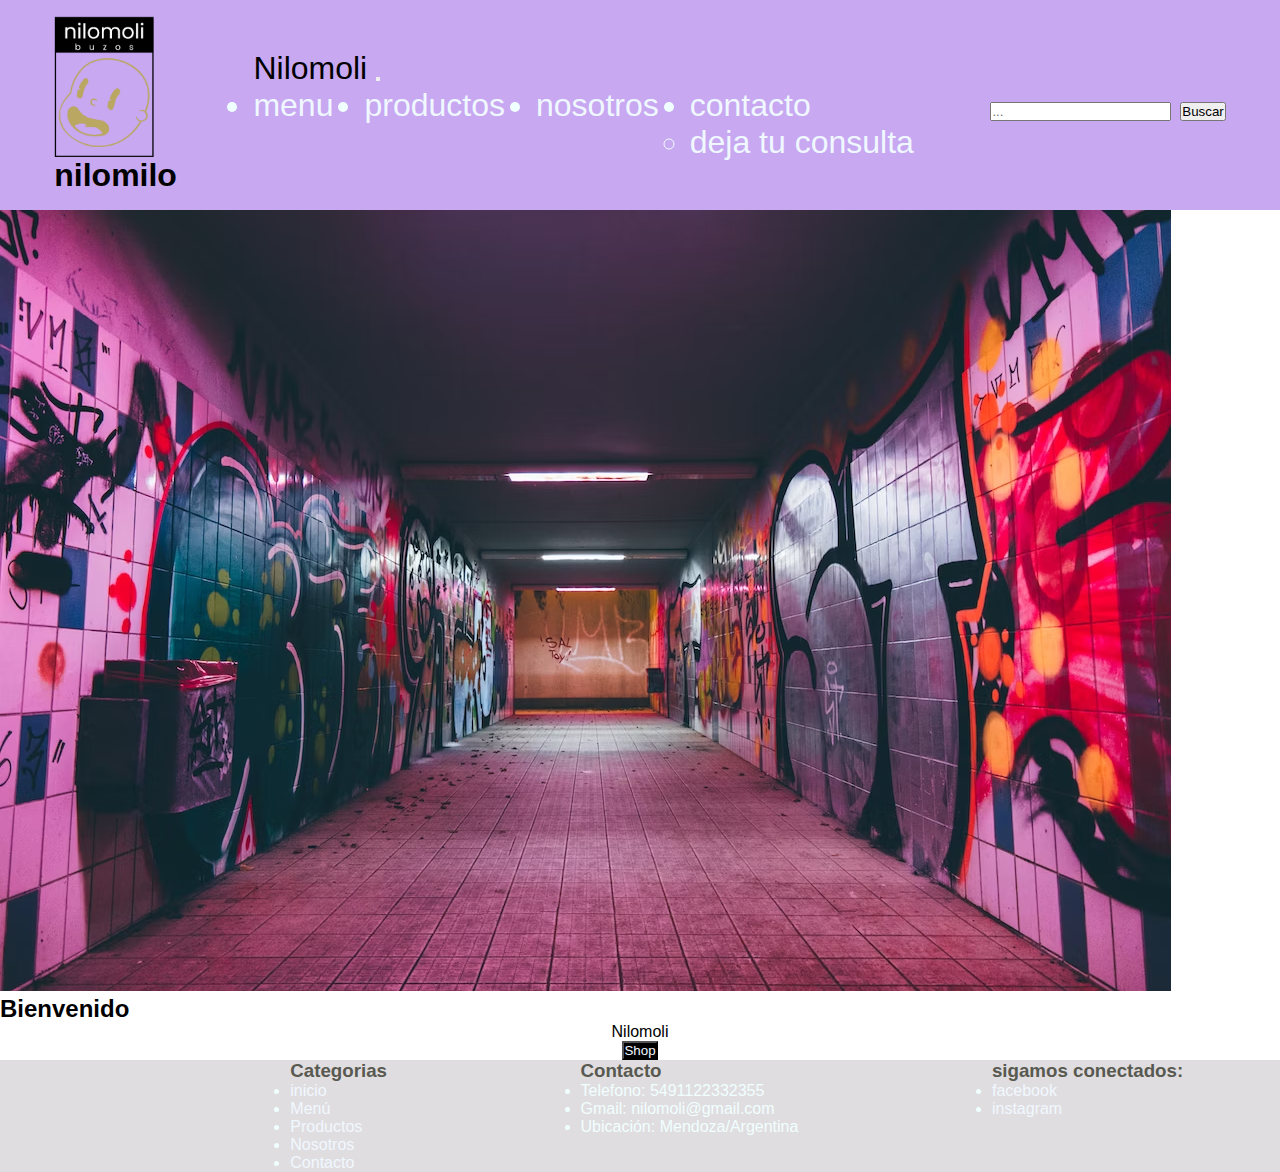
<file: index.html>
<!DOCTYPE html>
<html lang="en">

<head>
    <meta charset="UTF-8">
    <meta http-equiv="X-UA-Compatible" content="IE=edge">
    <meta name="viewport" content="width=device-width, initial-scale=1.0">
    <link href="https://cdn.jsdelivr.net/npm/bootstrap@5.3.0/dist/css/bootstrap.min.css" rel="stylesheet"
        integrity="sha384-9ndCyUaIbzAi2FUVXJi0CjmCapSmO7SnpJef0486qhLnuZ2cdeRhO02iuK6FUUVM" crossorigin="anonymous">
    <link rel="shortcut icon" href="./img/icono.ico" type="image/x-icon">
    <link rel="stylesheet" href="./css/styles.css">
    <title>Nilomoli</title>
</head>

<body>
    <header>

        <div>
            <img src="./img/logo2.png" alt="logo de la marca">
            <h1>nilomilo</h1>
        </div>

        <nav class="navbar navbar-expand-lg bg-body-tertiary">
            <div class="container-fluid">
                <a class="navbar-brand" href="index.html">Nilomoli</a>
                <button class="navbar-toggler" type="button" data-bs-toggle="collapse"
                    data-bs-target="#navbarNavDropdown" aria-controls="navbarNavDropdown" aria-expanded="false"
                    aria-label="Toggle navigation">
                    <span class="navbar-toggler-icon"></span>
                </button>
                <div class="collapse navbar-collapse" id="navbarNavDropdown">
                    <ul class="navbar-nav">
                        <li class="nav-item">
                            <a class="nav-link active" aria-current="page" href="../menu.html">menu</a>
                        </li>
                        <li class="nav-item">
                            <a class="nav-link" href="../Productos.html">productos</a>
                        </li>
                        <li class="nav-item">
                            <a class="nav-link" href="../nosotros.html">nosotros</a>
                        </li>
                        <li class="nav-item dropdown">
                            <a class="nav-link dropdown-toggle" href="../contacto.html" role="button"
                                data-bs-toggle="dropdown" aria-expanded="false">
                                contacto
                            </a>
                            <ul class="dropdown-menu">
                                <li><a class="dropdown-item" href="../contacto.html">deja tu consulta</a></li>
        </nav>


        <nav class="navbar bg-body-tertiary">
            <div class="container-fluid">
                <a class="navbar-brand"></a>
                <form class="d-flex" role="buscar">
                    <input class="form-control me-2" type="buscar" placeholder="..." aria-label="Search">
                    <button class="btn btn-outline-success" type="submit">Buscar</button>
                </form>
            </div>
        </nav>
    </header>


    <div class="container" col-12 col-md-6>
        <div class="row">
            <div class="col">
                <div class="card text-bg-dark">
                    <div class="fondoindex">
                        <img src="./img/fotograf-1.avif" alt="foto de flores">
                        </div>
                    <div class="card-img-overlay">
                        <h2 class="card-title">Bienvenido</h2>
                        <p class="card-text">Nilomoli</p>
                        <p class="card-text"><a href="./menu.html">
                            <button class="btn btn-primary" type="Shop">Shop</button>    
                    </div>
                </div>
            </div>
        </div>
    </div>



<footer>
    <div>
        <h3>Categorias</h3>
        <ul>
            <li><a href="..index.html">inicio</a></li>
            <li><a href="./menu.html">Menú</a></li>
            <li><a href="./Productos.html">Productos</a></li>
            <li><a href="./nosotros.html">Nosotros</a></li>
            <li><a href="./contacto.html">Contacto</a></li>
        </ul>
    </div>

    <div>
        <h3>Contacto</h3>
        <ul>
            <li>Telefono: 5491122332355</li>
            <li>Gmail: nilomoli@gmail.com </li>
            <li>Ubicación: Mendoza/Argentina</li>
        </ul>
    </div>


    <div>
        <h3>sigamos conectados:</h3>
        <ul>
            <li><a href="https://www.facebook.com/" target="_blank">facebook</a></li>
            <li><a href="https://www.instagram.com/nilomoli.ar/" target="_blank">instagram</a></li>
        </ul>
    </div>


</footer>
<script src="https://cdn.jsdelivr.net/npm/bootstrap@5.3.0/dist/js/bootstrap.bundle.min.js"
    integrity="sha384-geWF76RCwLtnZ8qwWowPQNguL3RmwHVBC9FhGdlKrxdiJJigb/j/68SIy3Te4Bkz"
    crossorigin="anonymous"></script>
</body>


</html>
</file>
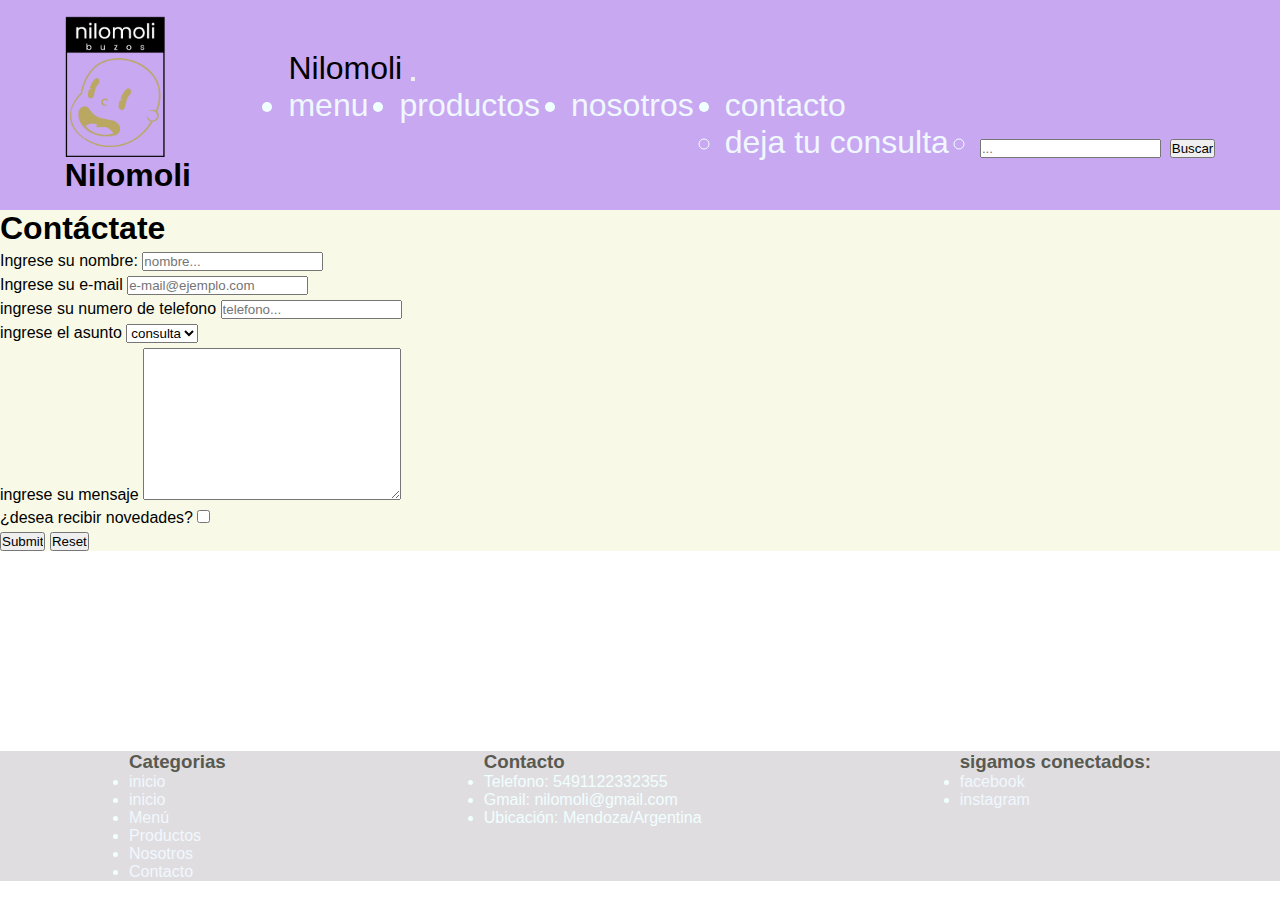
<file: pages/contacto.html>
<!DOCTYPE html>
<html lang="en">

<head>
    <meta charset="UTF-8">
    <meta http-equiv="X-UA-Compatible" content="IE=edge">
    <meta name="viewport" content="width=device-width, initial-scale=1.0">
    <link href="https://cdn.jsdelivr.net/npm/bootstrap@5.3.0/dist/css/bootstrap.min.css" rel="stylesheet"
        integrity="sha384-9ndCyUaIbzAi2FUVXJi0CjmCapSmO7SnpJef0486qhLnuZ2cdeRhO02iuK6FUUVM" crossorigin="anonymous">
    <link rel="shortcut icon" href="../img/icono.ico" type="image/x-icon">
    <link rel="stylesheet" href="../css/styles.css">
    <title>Document</title>
</head>

<body class="container" col-12 col-md-6>

    <header>

        <div>
            <img src="../img/logo2.png" alt="logo de la marca">
            <h1>Nilomoli</h1>
        </div>

        <nav class="navbar navbar-expand-lg bg-body-tertiary">
            <div class="container-fluid">
                <a class="navbar-brand" href="../index.html">Nilomoli</a>
                <button class="navbar-toggler" type="button" data-bs-toggle="collapse"
                    data-bs-target="#navbarNavDropdown" aria-controls="navbarNavDropdown" aria-expanded="false"
                    aria-label="Toggle navigation">
                    <span class="navbar-toggler-icon"></span>
                </button>
                <div class="collapse navbar-collapse" id="navbarNavDropdown">
                    <ul class="navbar-nav">
                        <li class="nav-item">
                            <a class="nav-link active" aria-current="page" href="./menu.html">menu</a>
                        </li>
                        <li class="nav-item">
                            <a class="nav-link" href="./Productos.html">productos</a>
                        </li>
                        <li class="nav-item">
                            <a class="nav-link" href="./nosotros.html">nosotros</a>
                        </li>
                        <li class="nav-item dropdown">
                            <a class="nav-link dropdown-toggle" href="./contacto.html" role="button"
                                data-bs-toggle="dropdown" aria-expanded="false">
                                contacto
                            </a>
                            <ul class="dropdown-menu">
                                <li><a class="dropdown-item" href="./contacto.html">deja tu consulta</a></li>
                                <li class="nav-item">
                                    <nav class="navbar bg-body-tertiary">
                                        <div class="container-fluid">
                                            <a class="navbar-brand"></a>
                                            <form class="d-flex" role="buscar">
                                                <input class="form-control me-2" type="buscar" placeholder="..." aria-label="Search">
                                                <button class="btn btn-outline-success" type="submit">Buscar</button>
                                            </form>
                                        </div>
                                    </nav>
                            
                                </li>
        </nav>

        
    </header>
    <main class="container">
        <h1>Contáctate</h1>
        <form action="">
            <div>
                <label for="nombre">Ingrese su nombre:</label>
                <input type="nombre" id="nombre" placeholder="nombre...">
            </div>

            <div>
                <label for="e-mail">Ingrese su e-mail</label>
                <input type="e-mail" id="e-mail" placeholder="e-mail@ejemplo.com">
            </div>

            <div>
                <label for="telefono">ingrese su numero de telefono</label>
                <input type="telefono" id="telefono" placeholder="telefono...">
            </div>

            <div>
                <label for="">ingrese el asunto</label>
                <select name="" id="asunto">
                    <option value="">consulta</option>
                    <option value="">reclamo</option>
                    <option value="">otro</option>
                </select>
            </div>

            <div>
                <label for="mensaje">ingrese su mensaje</label>
                <textarea name="" id="mensaje" cols="30" rows="10"></textarea>
            </div>

            <div>
                <label for="novedades">¿desea recibir novedades?</label>
                <input type="checkbox" id="novedades" value="aceptar novedades">
            </div>

            <div>
                <input type="submit">
                <input type="reset">
            </div>

        </form>
    </main>





    <footer>
        <div>
            <h3>Categorias</h3>
            <ul>
                <li><a href="index.html">inicio</a></li>
                <li><a href="index.html">inicio</a></li>
                <li><a href="./menu.html">Menú</a></li>
                <li><a href="./Productos.html">Productos</a></li>
                <li><a href="./nosotros.html">Nosotros</a></li>
                <li><a href="./contacto.html">Contacto</a></li>
            </ul>
        </div>

        <div>
            <h3>Contacto</h3>
            <ul>
                <li>Telefono: 5491122332355</li>
                <li>Gmail: nilomoli@gmail.com </li>
                <li>Ubicación: Mendoza/Argentina</li>
            </ul>
        </div>


        <div>
            <h3>sigamos conectados:</h3>
            <ul>
                <li><a href="https://www.facebook.com/" target="_blank">facebook</a></li>
                <li><a href="https://www.instagram.com/nilomoli.ar/" target="_blank">instagram</a></li>
            </ul>
        </div>


    </footer>
    <script src="https://cdn.jsdelivr.net/npm/bootstrap@5.3.0/dist/js/bootstrap.bundle.min.js"
        integrity="sha384-geWF76RCwLtnZ8qwWowPQNguL3RmwHVBC9FhGdlKrxdiJJigb/j/68SIy3Te4Bkz"
        crossorigin="anonymous"></script>
</body>

</html>
</file>
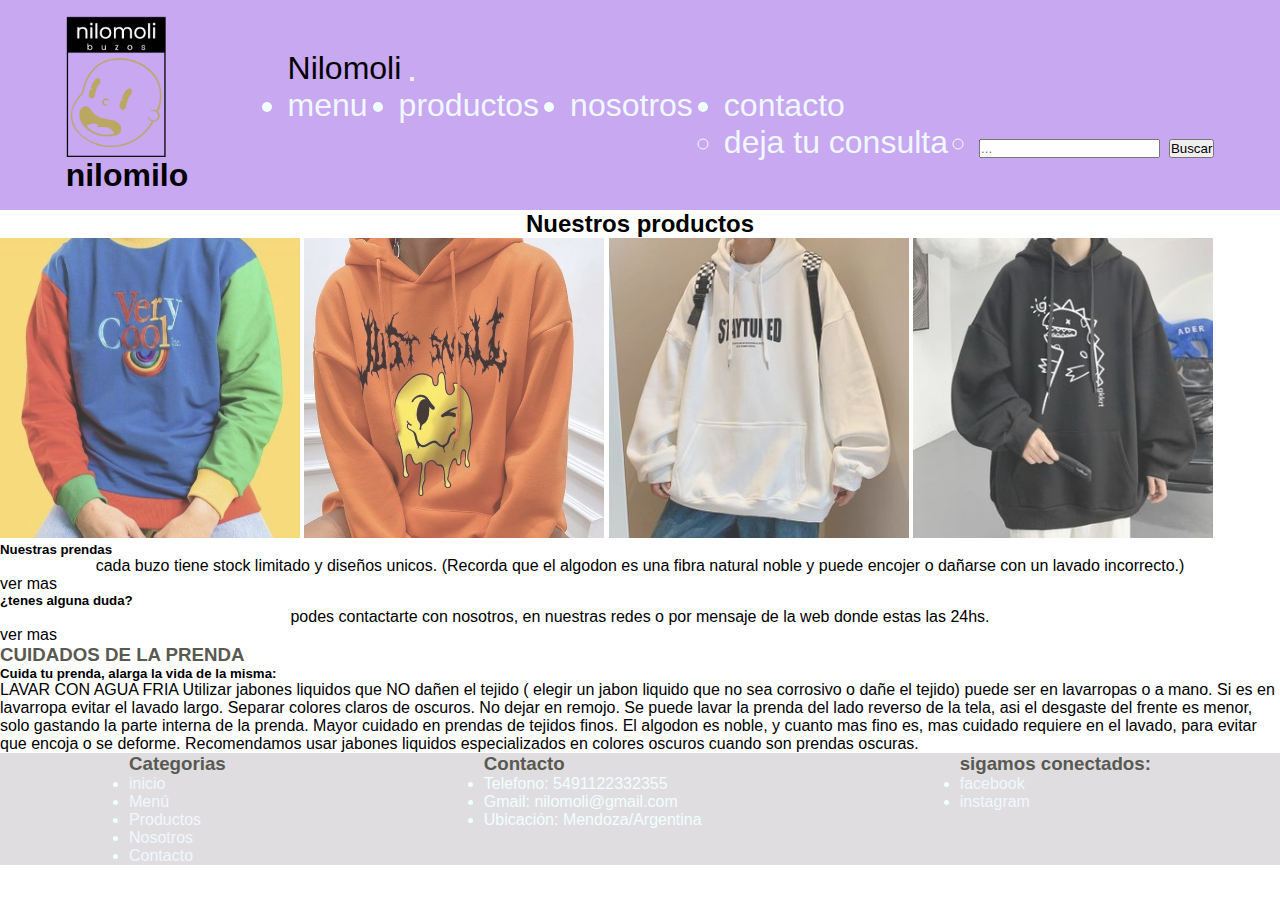
<file: pages/menu.html>
<!DOCTYPE html>
<html lang="en">

<head>
    <meta charset="UTF-8">
    <meta http-equiv="X-UA-Compatible" content="IE=edge">
    <meta name="viewport" content="width=device-width, initial-scale=1.0">
    <link href="https://cdn.jsdelivr.net/npm/bootstrap@5.3.0/dist/css/bootstrap.min.css" rel="stylesheet"
        integrity="sha384-9ndCyUaIbzAi2FUVXJi0CjmCapSmO7SnpJef0486qhLnuZ2cdeRhO02iuK6FUUVM" crossorigin="anonymous">
    <link rel="shortcut icon" href="../img/icono.ico" type="image/x-icon">
    <link rel="stylesheet" href="../css/styles.css">
    <title>nilomoli</title>
</head>


<body col-12 col-md-6>
    <header>

        <div>
            <img src="../img/logo2.png" alt="logo de la marca">
            <h1>nilomilo</h1>
        </div>

        <nav class="navbar navbar-expand-lg bg-body-tertiary">
            <div class="container-fluid">
                <a class="navbar-brand" href="../index.html">Nilomoli</a>
                <button class="navbar-toggler" type="button" data-bs-toggle="collapse"
                    data-bs-target="#navbarNavDropdown" aria-controls="navbarNavDropdown" aria-expanded="false"
                    aria-label="Toggle navigation">
                    <span class="navbar-toggler-icon"></span>
                </button>
                <div class="collapse navbar-collapse" id="navbarNavDropdown">
                    <ul class="navbar-nav">
                        <li class="nav-item">
                            <a class="nav-link active" aria-current="page" href="./menu.html">menu</a>
                        </li>
                        <li class="nav-item">
                            <a class="nav-link" href="./Productos.html">productos</a>
                        </li>
                        <li class="nav-item">
                            <a class="nav-link" href="./nosotros.html">nosotros</a>
                        </li>
                        <li class="nav-item dropdown">
                            <a class="nav-link dropdown-toggle" href="./contacto.html" role="button"
                                data-bs-toggle="dropdown" aria-expanded="false">
                                contacto
                            </a>
                            <ul class="dropdown-menu">
                                <li><a class="dropdown-item" href="./contacto.html">deja tu consulta</a></li>
                            </li>
                            <li class="nav-item">
                                <nav class="navbar bg-body-tertiary">
                                    <div class="container-fluid">
                                        <a class="navbar-brand"></a>
                                        <form class="d-flex" role="buscar">
                                            <input class="form-control me-2" type="buscar" placeholder="..." aria-label="Search">
                                            <button class="btn btn-outline-success" type="submit">Buscar</button>
                                        </form>
                                    </div>
                                </nav>
                        
                            </li>



        
        

    </header>

    <div class="div-1">
        <h2>Nuestros productos</h2>
    </div>

    <section class="container" col-12 col-md-6>
        <img src="../img/buzocolor1.jpg" alt="Buzo de muchos colores" class="productof">
        <img src="../img/buzocolor6.jpg" alt="Buzo naranja" class="productof">
        <img src="../img/buzonyb5.jpg" alt="Buzo blanco" class="productof">
        <img src="../img/buzonyb3.jpg" alt="Buzo negro" class="productof">
    </section>



    <section class="container" col-12 col-md-6>

        <div class="row" col-12 col-md-6>
            <div class="col-sm-6 mb-3 mb-sm-0">
                <div class="card">
                    <div class="card-body">
                        <h5 class="card-title">Nuestras prendas</h5>
                        <p class="card-text">cada buzo tiene stock limitado y diseños unicos.
                            (Recorda que el algodon es una fibra natural noble y puede encojer o dañarse con un lavado
                            incorrecto.)
                        </p>
                        <a href="productos.html" class="btn btn-primary">ver mas</a>
                    </div>
                </div>
            </div>
            <div class="col-sm-6">
                <div class="card">
                    <div class="card-body">
                        <h5 class="card-title">¿tenes alguna duda?</h5>
                        <p class="card-text">podes contactarte con nosotros, en nuestras redes o por mensaje de la web
                            donde estas las 24hs.</p>
                        <a href="contacto.html" class="btn btn-primary">ver mas</a>
                    </div>
                </div>
            </div>
        </div>

    </section>

<div class="row" col-12 col-md-6>
    
        <h3>
        CUIDADOS DE LA PRENDA</h3>
                
                <h5>Cuida tu prenda, alarga la vida de la misma:</h5>
                <p> LAVAR CON AGUA FRIA
                    Utilizar jabones liquidos que NO dañen el tejido ( elegir un jabon liquido que no sea corrosivo o
                    dañe el tejido) puede ser en lavarropas o a mano.
                    Si es en lavarropa evitar el lavado largo.
                    Separar colores claros de oscuros.
                    No dejar en remojo.
                    Se puede lavar la prenda del lado reverso de la tela, asi el desgaste del frente es menor, solo
                    gastando la parte interna de la prenda.
                    Mayor cuidado en prendas de tejidos finos.
                    El algodon es noble, y cuanto mas fino es, mas cuidado requiere en el lavado, para evitar que encoja
                    o se deforme.
                    Recomendamos usar jabones liquidos especializados en colores oscuros cuando son prendas oscuras.</p>
</div>
        
    </section>

    <footer>
        <div>
            <h3>Categorias</h3>
            <ul>
                <li><a href="../index.html">inicio</a></li>
                <li><a href="./menu.html">Menú</a></li>
                <li><a href="./Productos.html">Productos</a></li>
                <li><a href="./nosotros.html">Nosotros</a></li>
                <li><a href="./contacto.html">Contacto</a></li>
            </ul>
        </div>

        <div>
            <h3>Contacto</h3>
            <ul>
                <li>Telefono: 5491122332355</li>
                <li>Gmail: nilomoli@gmail.com </li>
                <li>Ubicación: Mendoza/Argentina</li>
            </ul>
        </div>


        <div>
            <h3>sigamos conectados:</h3>
            <ul>
                <li><a href="https://www.facebook.com/" target="_blank">facebook</a></li>
                <li><a href="https://www.instagram.com/nilomoli.ar/" target="_blank">instagram</a></li>
            </ul>
        </div>


    </footer>
    <script src="https://cdn.jsdelivr.net/npm/bootstrap@5.3.0/dist/js/bootstrap.bundle.min.js"
        integrity="sha384-geWF76RCwLtnZ8qwWowPQNguL3RmwHVBC9FhGdlKrxdiJJigb/j/68SIy3Te4Bkz"
        crossorigin="anonymous"></script>
</body>

</html>
</file>
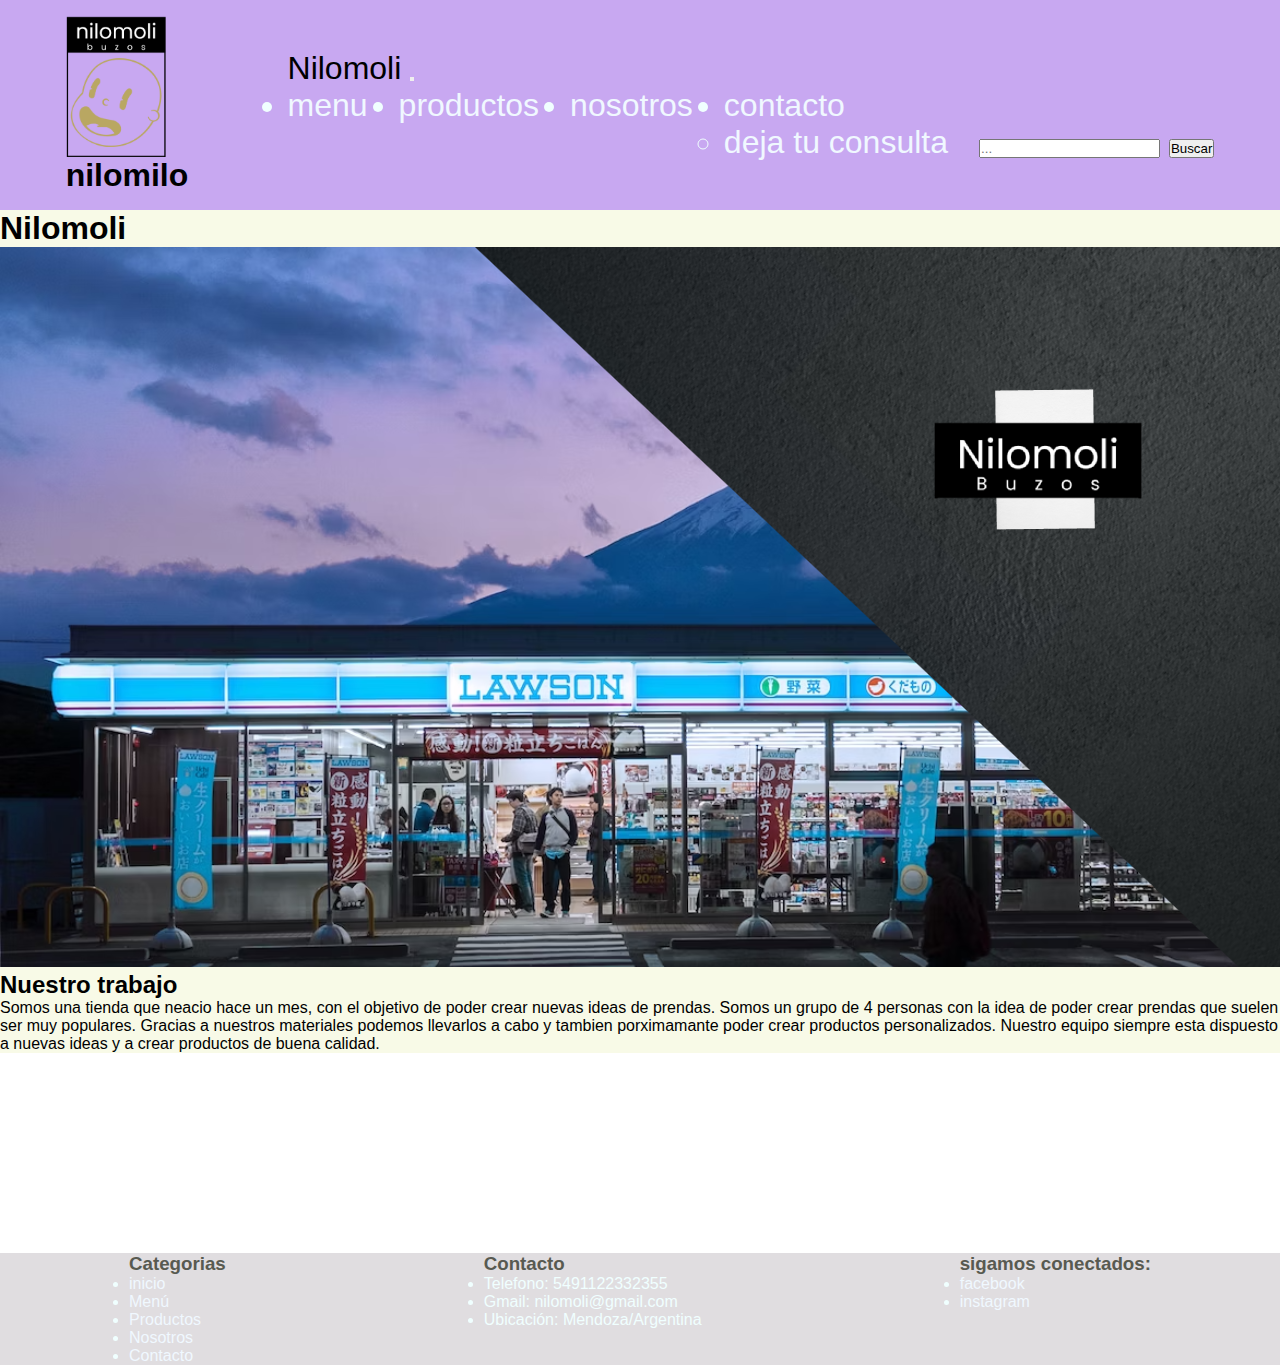
<file: pages/nosotros.html>
<!DOCTYPE html>
<html lang="en">

<head>
    <meta charset="UTF-8">
    <meta http-equiv="X-UA-Compatible" content="IE=edge">
    <meta name="viewport" content="width=device-width, initial-scale=1.0">
    <link href="https://cdn.jsdelivr.net/npm/bootstrap@5.3.0/dist/css/bootstrap.min.css" rel="stylesheet"
        integrity="sha384-9ndCyUaIbzAi2FUVXJi0CjmCapSmO7SnpJef0486qhLnuZ2cdeRhO02iuK6FUUVM" crossorigin="anonymous">
    <link rel="shortcut icon" href="../img/icono.ico" type="image/x-icon">
    <link rel="stylesheet" href="../css/styles.css">
    <title>nilomoli</title>
</head>

<body col-12 col-md-6>

    <header>

        <div>
            <img src="../img/logo2.png" alt="logo de la marca">
            <h1>nilomilo</h1>
        </div>

        <nav class="navbar navbar-expand-lg bg-body-tertiary">
            <div class="container-fluid">
                <a class="navbar-brand" href="index.html">Nilomoli</a>
                <button class="navbar-toggler" type="button" data-bs-toggle="collapse"
                    data-bs-target="#navbarNavDropdown" aria-controls="navbarNavDropdown" aria-expanded="false"
                    aria-label="Toggle navigation">
                    <span class="navbar-toggler-icon"></span>
                </button>
                <div class="collapse navbar-collapse" id="navbarNavDropdown">
                    <ul class="navbar-nav">
                        <li class="nav-item">
                            <a class="nav-link active" aria-current="page" href="../menu.html">menu</a>
                        </li>
                        <li class="nav-item">
                            <a class="nav-link" href="../Productos.html">productos</a>
                        </li>
                        <li class="nav-item">
                            <a class="nav-link" href="../nosotros.html">nosotros</a>
                        </li>
                        <li class="nav-item dropdown">
                            <a class="nav-link dropdown-toggle" href="../contacto.html" role="button"
                                data-bs-toggle="dropdown" aria-expanded="false">
                                contacto
                            </a>
                            <ul class="dropdown-menu">
                                <li><a class="dropdown-item" href="../contacto.html">deja tu consulta</a></li>
                                <nav class="navbar bg-body-tertiary">
                                    <div class="container-fluid">
                                        <a class="navbar-brand"></a>
                                        <form class="d-flex" role="buscar">
                                            <input class="form-control me-2" type="buscar" placeholder="..."
                                                aria-label="Search">
                                            <button class="btn btn-outline-success" type="submit">Buscar</button>
                                        </form>
                                    </div>
                                </nav>


        </nav>



    </header>

    <main class="container" col-12 col-md-6>
        <div>
            <h1>Nilomoli</h1>
            <img class="w-100" src="../img/photo-nosotros.png" alt="shop oriental">
        </div>


        <div class="row">
            <article class="nos">
                <h2>Nuestro trabajo</h2>
                <p>Somos una tienda que neacio hace un mes, con el objetivo de poder crear nuevas ideas de prendas.
                    Somos un grupo de 4 personas con la idea de poder crear prendas que suelen ser muy populares.
                    Gracias a
                    nuestros materiales podemos llevarlos a cabo y tambien porximamante poder crear productos
                    personalizados. Nuestro equipo siempre esta dispuesto a nuevas ideas y a crear productos de buena
                    calidad.
                </p>
            </article>
        </div>
    </main>



    </div>

    <footer>
        <div>
            <h3>Categorias</h3>
            <ul>
                <li><a href="..index.html">inicio</a></li>
                <li><a href="./menu.html">Menú</a></li>
                <li><a href="./Productos.html">Productos</a></li>
                <li><a href="./nosotros.html">Nosotros</a></li>
                <li><a href="./contacto.html">Contacto</a></li>
            </ul>
        </div>

        <div>
            <h3>Contacto</h3>
            <ul>
                <li>Telefono: 5491122332355</li>
                <li>Gmail: nilomoli@gmail.com </li>
                <li>Ubicación: Mendoza/Argentina</li>
            </ul>
        </div>


        <div>
            <h3>sigamos conectados:</h3>
            <ul>
                <li><a href="https://www.facebook.com/" target="_blank">facebook</a></li>
                <li><a href="https://www.instagram.com/nilomoli.ar/" target="_blank">instagram</a></li>
            </ul>
        </div>


    </footer>
    <script src="https://cdn.jsdelivr.net/npm/bootstrap@5.3.0/dist/js/bootstrap.bundle.min.js"
        integrity="sha384-geWF76RCwLtnZ8qwWowPQNguL3RmwHVBC9FhGdlKrxdiJJigb/j/68SIy3Te4Bkz"
        crossorigin="anonymous"></script>
</body>

</html>
</file>
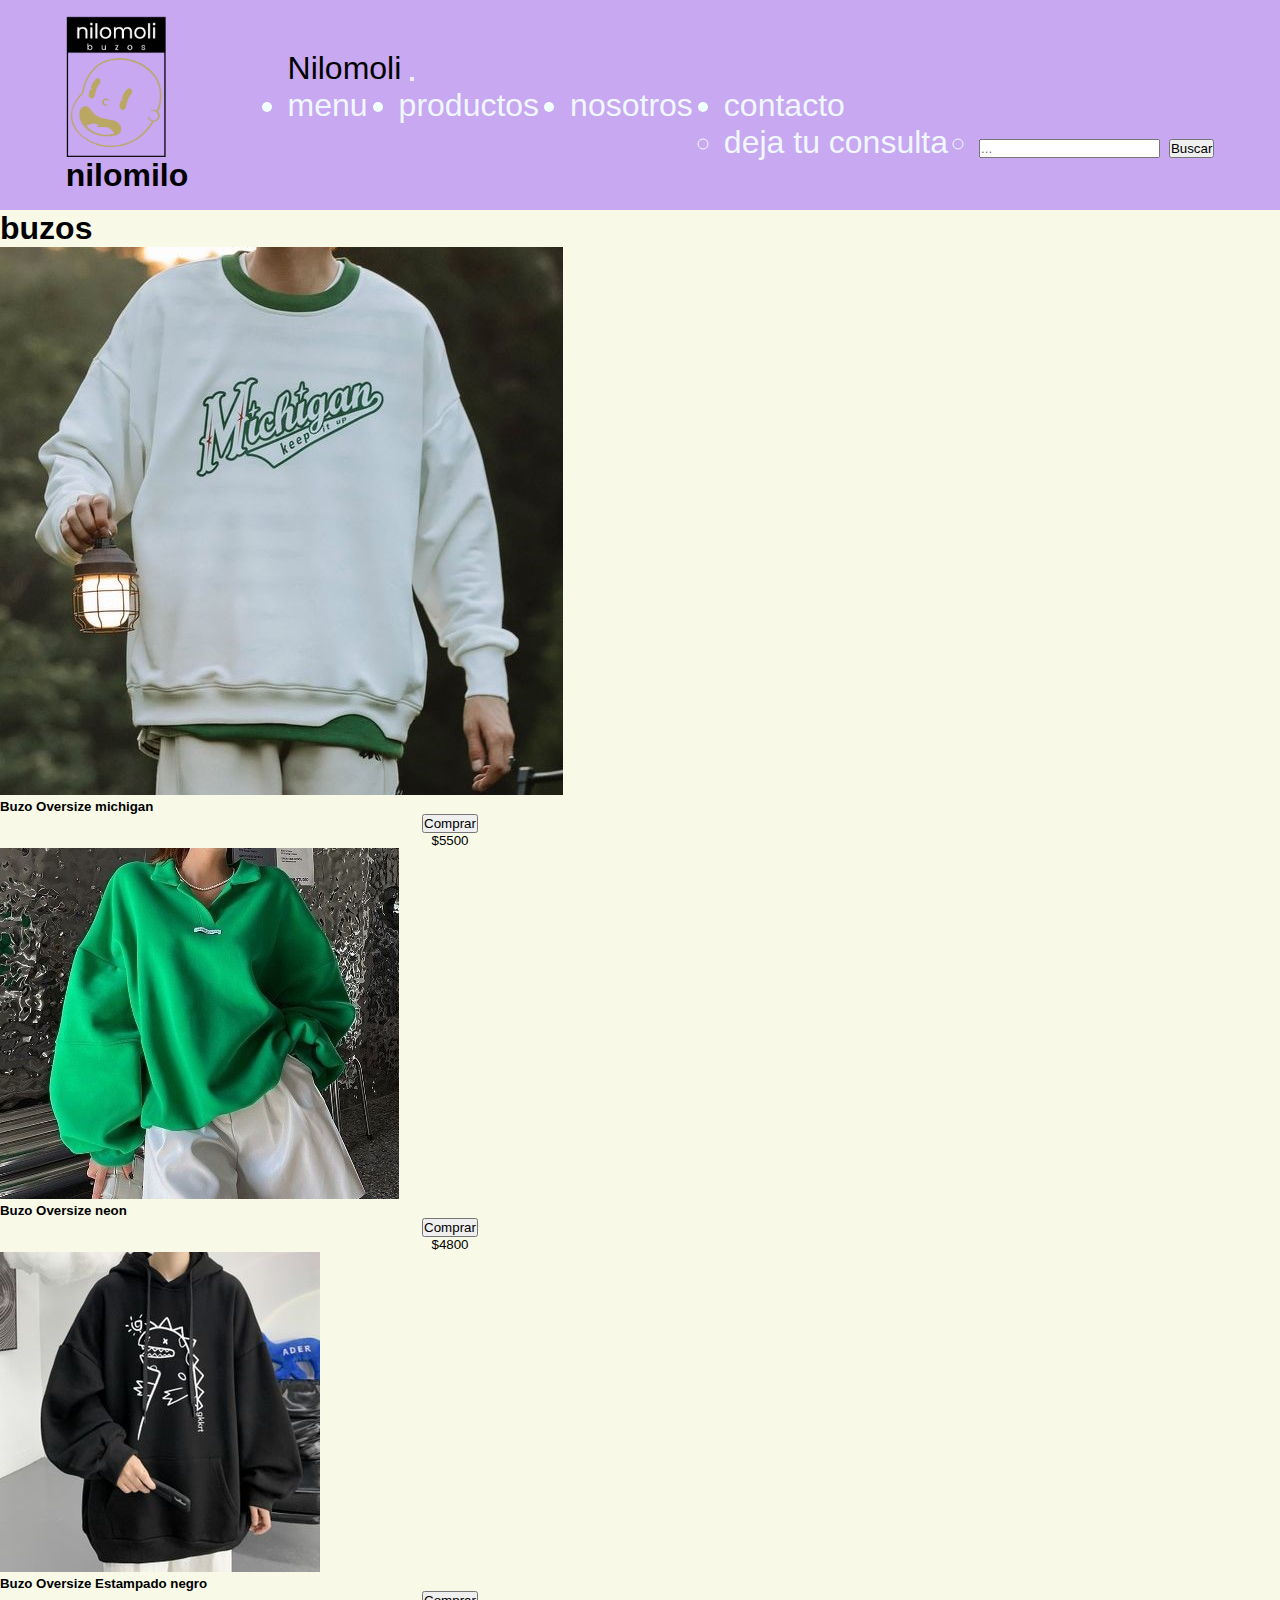
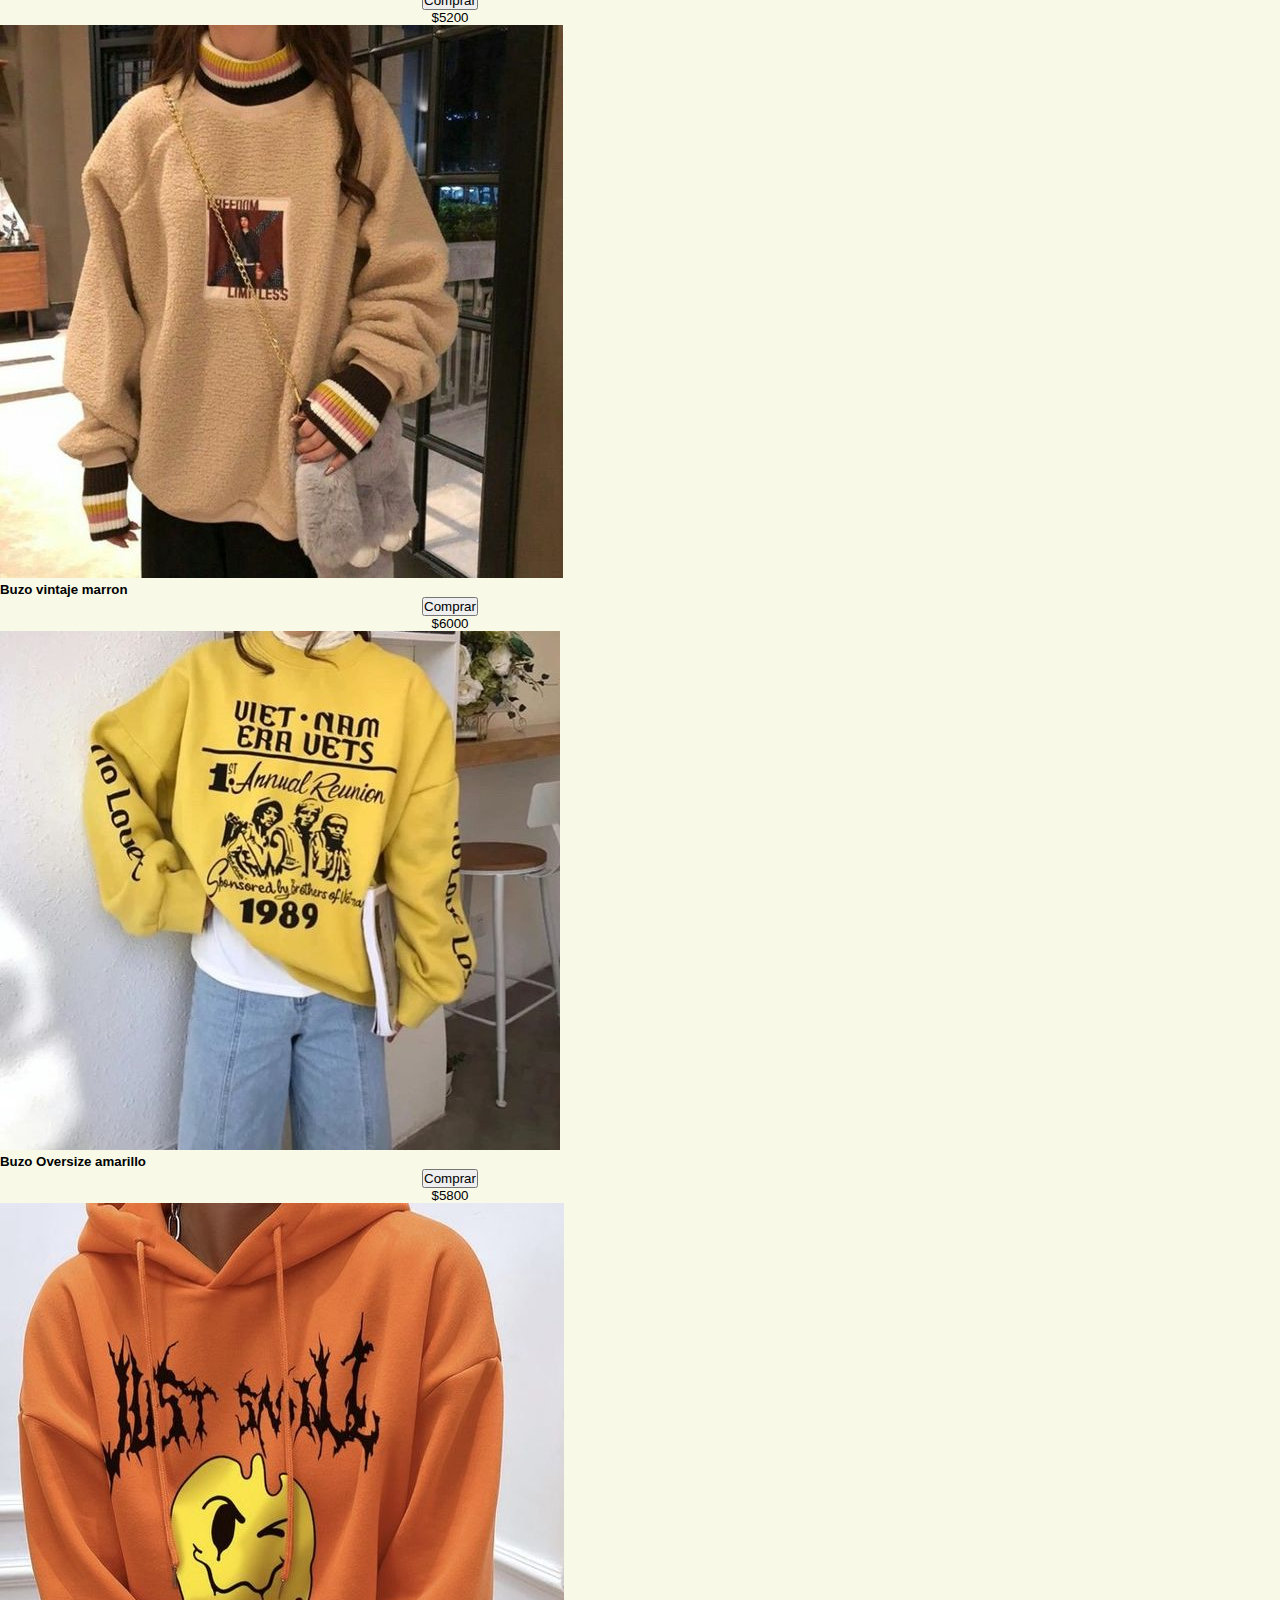
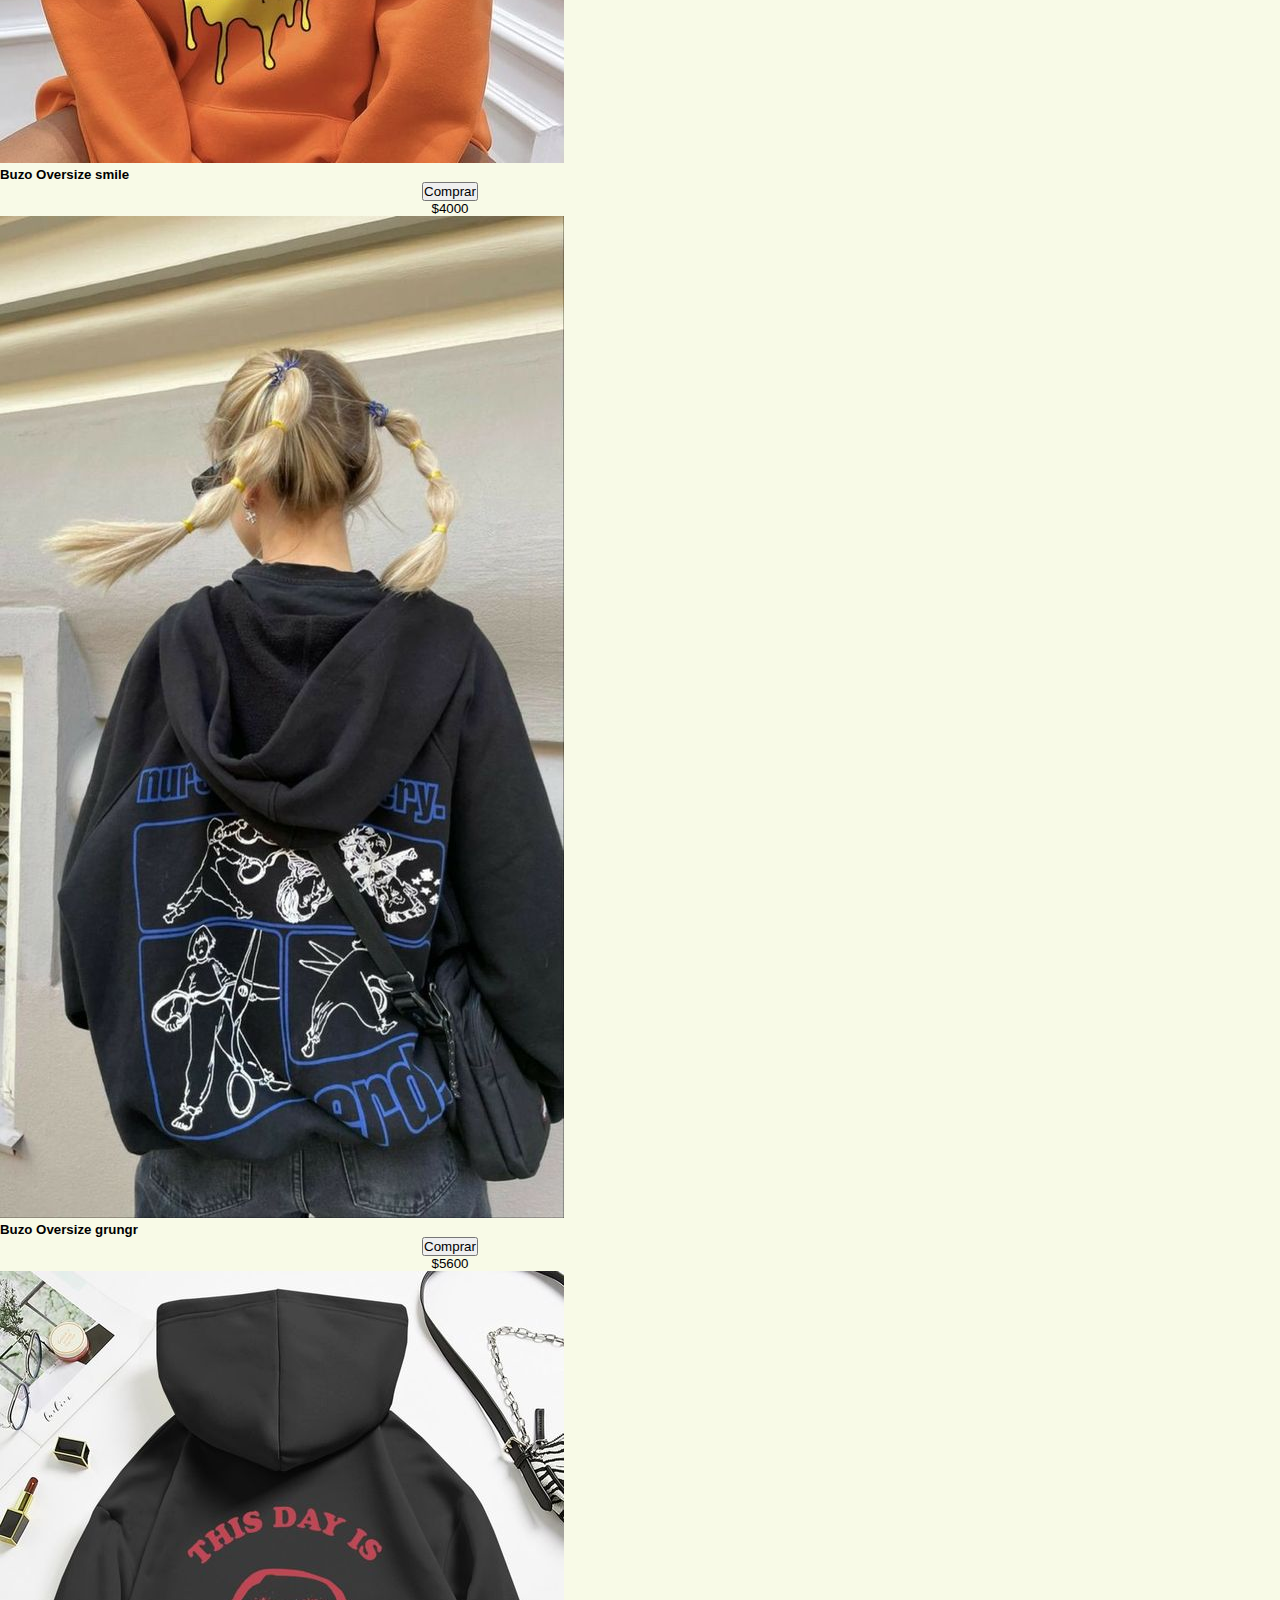
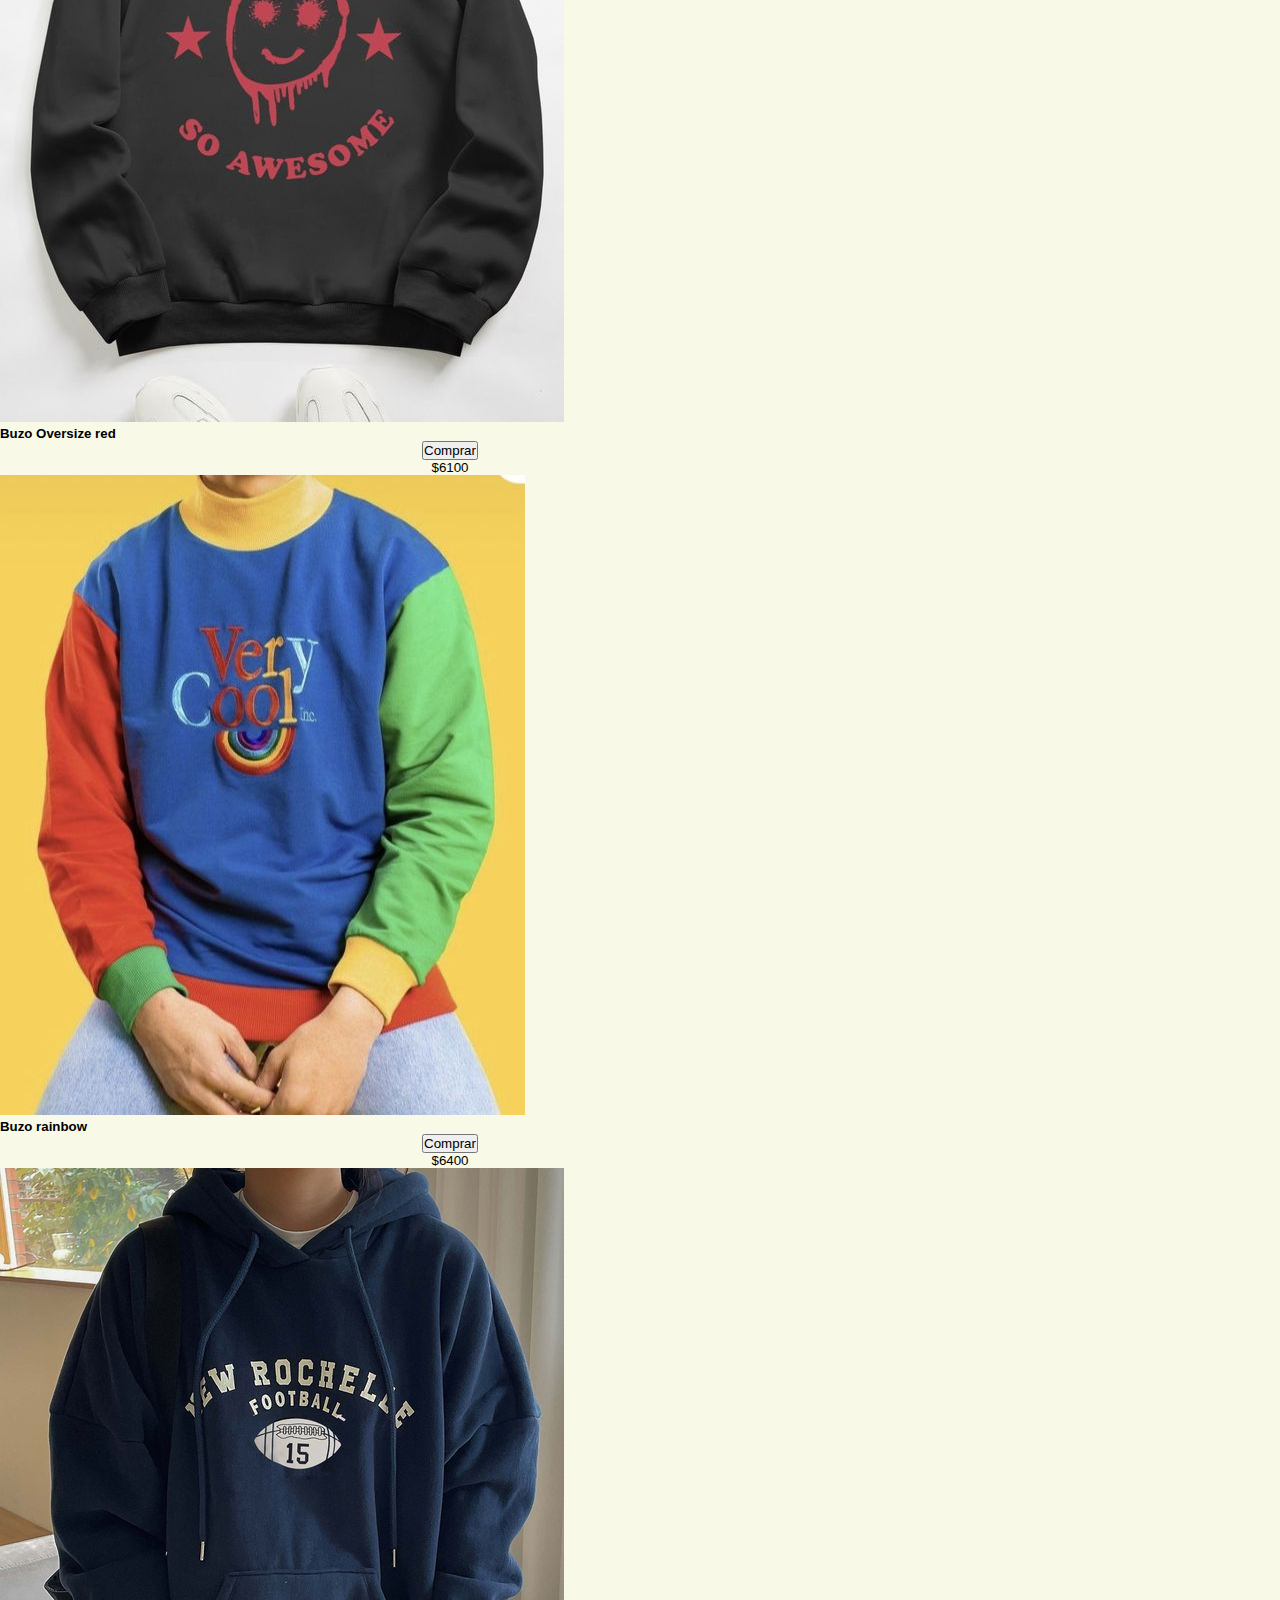
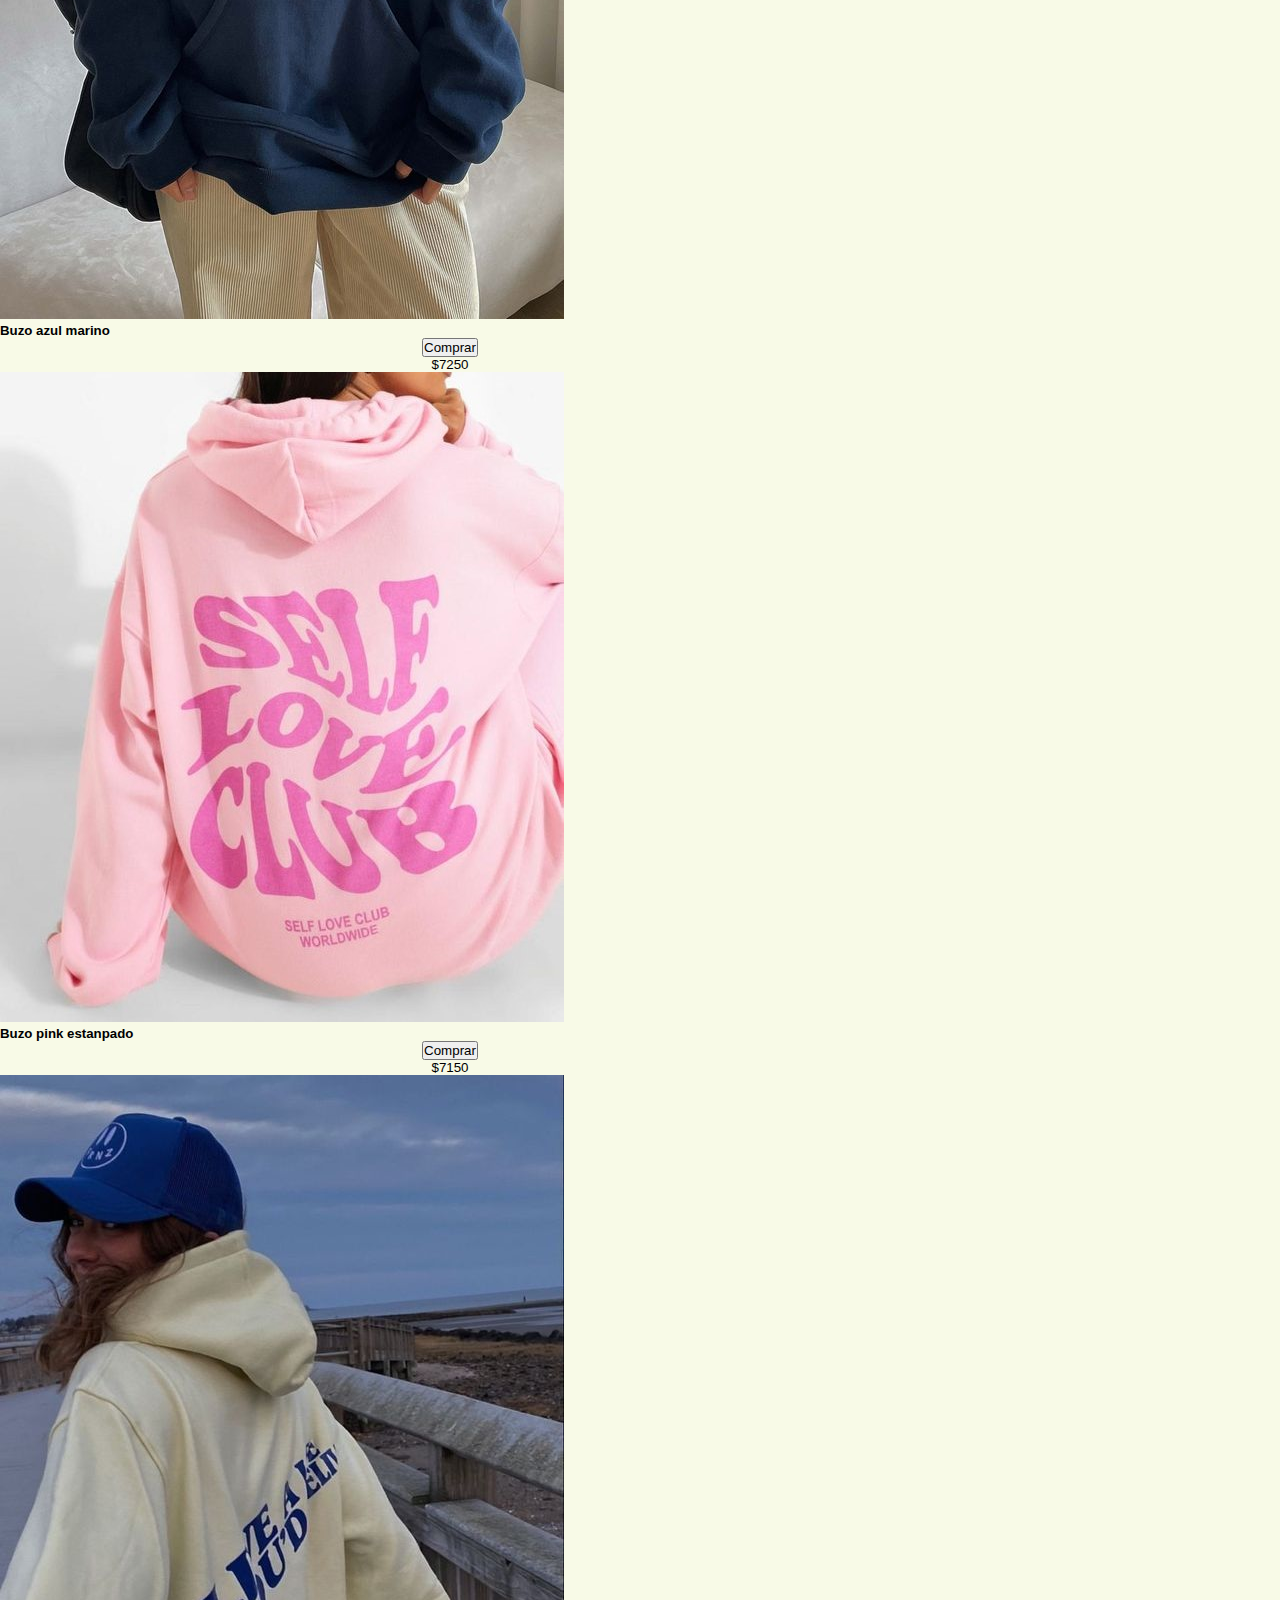
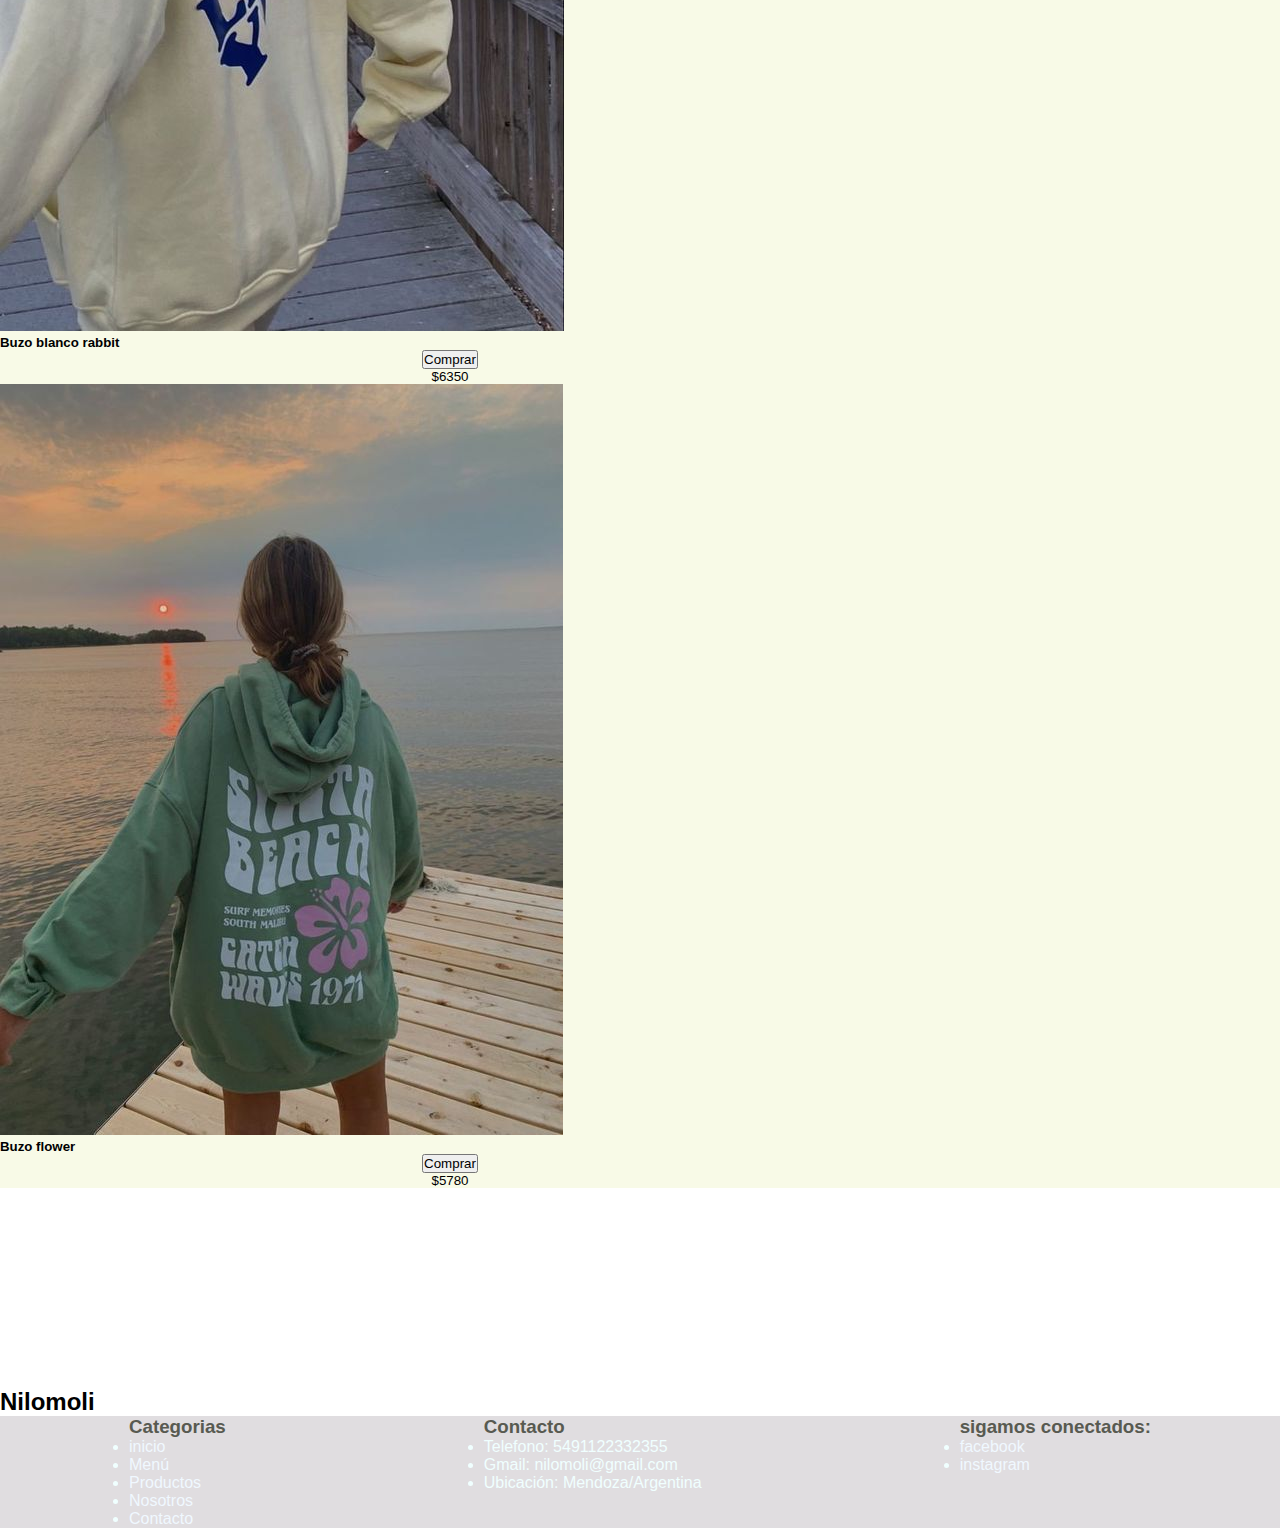
<file: pages/productos.html>
<!DOCTYPE html>
<html lang="en">

<head>
    <meta charset="UTF-8">
    <meta http-equiv="X-UA-Compatible" content="IE=edge">
    <meta name="viewport" content="width=device-width, initial-scale=1.0">
    <link href="https://cdn.jsdelivr.net/npm/bootstrap@5.3.0/dist/css/bootstrap.min.css" rel="stylesheet"
        integrity="sha384-9ndCyUaIbzAi2FUVXJi0CjmCapSmO7SnpJef0486qhLnuZ2cdeRhO02iuK6FUUVM" crossorigin="anonymous">
    <link rel="shortcut icon" href="../img/icono.ico" type="image/x-icon">
    <link rel="stylesheet" href="../css/styles.css">
    <title>nilomoli</title>
</head>

<body>
    <header>

        <div>
            <img src="../img/logo2.png" alt="logo de la marca">
            <h1>nilomilo</h1>
        </div>

        <nav class="navbar navbar-expand-lg bg-body-tertiary">
            <div class="container-fluid">
                <a class="navbar-brand" href="../index.html">Nilomoli</a>
                <button class="navbar-toggler" type="button" data-bs-toggle="collapse"
                    data-bs-target="#navbarNavDropdown" aria-controls="navbarNavDropdown" aria-expanded="false"
                    aria-label="Toggle navigation">
                    <span class="navbar-toggler-icon"></span>
                </button>
                <div class="collapse navbar-collapse" id="navbarNavDropdown">
                    <ul class="navbar-nav">
                        <li class="nav-item">
                            <a class="nav-link active" aria-current="page" href="./menu.html">menu</a>
                        </li>
                        <li class="nav-item">
                            <a class="nav-link" href="./Productos.html">productos</a>
                        </li>
                        <li class="nav-item">
                            <a class="nav-link" href="./nosotros.html">nosotros</a>
                        </li>
                        <li class="nav-item dropdown">
                            <a class="nav-link dropdown-toggle" href="./contacto.html" role="button"
                                data-bs-toggle="dropdown" aria-expanded="false">
                                contacto
                            </a>
                            <ul class="dropdown-menu">
                                <li><a class="dropdown-item" href="./contacto.html">deja tu consulta</a></li>
                                <li class="nav-item">
                                    <nav class="navbar bg-body-tertiary">
                                        <div class="container-fluid">
                                            <a class="navbar-brand"></a>
                                            <form class="d-flex" role="buscar">
                                                <input class="form-control me-2" type="buscar" placeholder="..." aria-label="Search">
                                                <button class="btn btn-outline-success" type="submit">Buscar</button>
                                            </form>
                                        </div>
                                    </nav>
                            
                                </li>
        </nav>

        

    </header>


    <main class="container" col-12 col-md-6>
        <h1>buzos</h1>

        <div class="card mb-3" style="max-width: 900px;">
            <div class="row g-0">
                <div class="col-md-4">
                    <img src="../img/buzobyn3.jpg" class="img-fluid rounded-start" alt="Buzo de blanco y verde">
                </div>
                <div class="col-md-8">
                    <div class="card-body">
                        <h5 class="card-title">Buzo Oversize michigan</h5>
                        <p class="card-text"><button>Comprar</button></p>
                        <p class="card-text"><small class="text-body-secondary">$5500</small></p>
                    </div>
                </div>
            </div>
        </div>

        <div class="card mb-3" style="max-width: 900px;">
            <div class="row g-0">
                <div class="col-md-4">
                    <img src="../img/buzocolor5.jpg" class="img-fluid rounded-start" alt="Buzo verde fuerte">
                </div>
                <div class="col-md-8">
                    <div class="card-body">
                        <h5 class="card-title">Buzo Oversize neon</h5>
                        <p class="card-text"><button>Comprar</button></p>
                        <p class="card-text"><small class="text-body-secondary">$4800</small></p>
                    </div>
                </div>
            </div>
        </div>

        <div class="card mb-3" style="max-width: 900px;">
            <div class="row g-0">
                <div class="col-md-4">
                    <img src="../img/buzonyb3.jpg" class="img-fluid rounded-start" alt="Buzo negro con dinosaurio rojo">
                </div>
                <div class="col-md-8">
                    <div class="card-body">
                        <h5 class="card-title">Buzo Oversize Estampado negro</h5>
                        <p class="card-text"><button>Comprar</button></p>
                        <p class="card-text"><small class="text-body-secondary">$5200</small></p>
                    </div>
                </div>
            </div>
        </div>

        <div class="card mb-3" style="max-width: 900px;">
            <div class="row g-0">
                <div class="col-md-4">
                    <img src="../img/buzocolor8.jpg" class="img-fluid rounded-start" alt="Buzo marron claro con mangas verdes">
                </div>
                <div class="col-md-8">
                    <div class="card-body">
                        <h5 class="card-title">Buzo vintaje marron</h5>
                        <p class="card-text"><button>Comprar</button></p>
                        <p class="card-text"><small class="text-body-secondary">$6000</small></p>
                    </div>
                </div>
            </div>
        </div>

        <div class="card mb-3" style="max-width: 900px;">
            <div class="row g-0">
                <div class="col-md-4">
                    <img src="../img/buzocolor7.jpg" class="img-fluid rounded-start" alt="Buzo amarillo con diseños negros">
                </div>
                <div class="col-md-8">
                    <div class="card-body">
                        <h5 class="card-title">Buzo Oversize amarillo</h5>
                        <p class="card-text"><button>Comprar</button></p>
                        <p class="card-text"><small class="text-body-secondary">$5800</small></p>
                    </div>
                </div>
            </div>
        </div>

        <div class="card mb-3" style="max-width: 900px;">
            <div class="row g-0">
                <div class="col-md-4">
                    <img src="../img/buzocolor6.jpg" class="img-fluid rounded-start" alt="Buzo naranja con cara amarilla">
                </div>
                <div class="col-md-8">
                    <div class="card-body">
                        <h5 class="card-title">Buzo Oversize smile</h5>
                        <p class="card-text"><button>Comprar</button></p>
                        <p class="card-text"><small class="text-body-secondary">$4000</small></p>
                    </div>
                </div>
            </div>
        </div>

        <div class="card mb-3" style="max-width: 900px;">
            <div class="row g-0">
                <div class="col-md-4">
                    <img src="../img/buzonyb1.jpg" class="img-fluid rounded-start" alt="Buzo negro con diseño blanco con azul">
                </div>
                <div class="col-md-8">
                    <div class="card-body">
                        <h5 class="card-title">Buzo Oversize grungr</h5>
                        <p class="card-text"><button>Comprar</button></p>
                        <p class="card-text"><small class="text-body-secondary">$5600</small></p>
                    </div>
                </div>
            </div>
        </div>

        <div class="card mb-3" style="max-width: 900px;">
            <div class="row g-0">
                <div class="col-md-4">
                    <img src="../img/buzonyb6.jpg" class="img-fluid rounded-start" alt="Buzo negro con diseño rojo">
                </div>
                <div class="col-md-8">
                    <div class="card-body">
                        <h5 class="card-title">Buzo Oversize red</h5>
                        <p class="card-text"><button>Comprar</button></p>
                        <p class="card-text"><small class="text-body-secondary">$6100</small></p>
                    </div>
                </div>
            </div>
        </div>

        <div class="card mb-3" style="max-width: 900px;">
            <div class="row g-0">
                <div class="col-md-4">
                    <img src="../img/buzocolor1.jpg" class="img-fluid rounded-start" alt="buzo de colores pasteles">
                </div>
                <div class="col-md-8">
                    <div class="card-body">
                        <h5 class="card-title">Buzo rainbow</h5>
                        <p class="card-text"><button>Comprar</button></p>
                        <p class="card-text"><small class="text-body-secondary">$6400</small></p>
                    </div>
                </div>
            </div>
        </div>

        <div class="card mb-3" style="max-width: 900px;">
            <div class="row g-0">
                <div class="col-md-4">
                    <img src="../img/buzocolor3.jpg" class="img-fluid rounded-start" alt="Buzo azul con letras blancas">
                </div>
                <div class="col-md-8">
                    <div class="card-body">
                        <h5 class="card-title">Buzo azul marino</h5>
                        <p class="card-text"><button>Comprar</button></p>
                        <p class="card-text"><small class="text-body-secondary">$7250</small></p>
                    </div>
                </div>
            </div>
        </div>

        <div class="card mb-3" style="max-width: 900px;">
            <div class="row g-0">
                <div class="col-md-4">
                    <img src="../img/buzocolor4.jpg" class="img-fluid rounded-start" alt="buzo radaso con letras neon">
                </div>
                <div class="col-md-8">
                    <div class="card-body">
                        <h5 class="card-title">Buzo pink estanpado</h5>
                        <p class="card-text"><button>Comprar</button></p>
                        <p class="card-text"><small class="text-body-secondary">$7150</small></p>
                    </div>
                </div>
            </div>
        </div>

        <div class="card mb-3" style="max-width: 900px;">
            <div class="row g-0">
                <div class="col-md-4">
                    <img src="../img/buzonyb2.jpg" class="img-fluid rounded-start" alt="buzo crema con letras azules">
                </div>
                <div class="col-md-8">
                    <div class="card-body">
                        <h5 class="card-title">Buzo blanco rabbit</h5>
                        <p class="card-text"><button>Comprar</button></p>
                        <p class="card-text"><small class="text-body-secondary">$6350</small></p>
                    </div>
                </div>
            </div>
        </div>

        <div class="card mb-3" style="max-width: 900px;">
            <div class="row g-0">
                <div class="col-md-4">
                    <img src="../img/buzocolor2.jpg" class="img-fluid rounded-start" alt="Buzo color verde claro con diseño blanco">
                </div>
                <div class="col-md-8">
                    <div class="card-body">
                        <h5 class="card-title">Buzo flower</h5>
                        <p class="card-text"><button>Comprar</button></p>
                        <p class="card-text"><small class="text-body-secondary">$5780</small></p>
                    </div>
                </div>
            </div>
        </div>

    </main>


    <div class="nombrelogo">
        <h2>Nilomoli</h2>
    </div>

    <footer>
        <div>
            <h3>Categorias</h3>
            <ul>
                <li><a href="../index.html">inicio</a></li>
                <li><a href="./menu.html">Menú</a></li>
                <li><a href="./Productos.html">Productos</a></li>
                <li><a href="./nosotros.html">Nosotros</a></li>
                <li><a href="./contacto.html">Contacto</a></li>
            </ul>
        </div>

        <div>
            <h3>Contacto</h3>
            <ul>
                <li>Telefono: 5491122332355</li>
                <li>Gmail: nilomoli@gmail.com </li>
                <li>Ubicación: Mendoza/Argentina</li>
            </ul>
        </div>


        <div>
            <h3>sigamos conectados:</h3>
            <ul>
                <li><a href="https://www.facebook.com/" target="_blank">facebook</a></li>
                <li><a href="https://www.instagram.com/nilomoli.ar/" target="_blank">instagram</a></li>
        </div>


    </footer>
    <script src="https://cdn.jsdelivr.net/npm/bootstrap@5.3.0/dist/js/bootstrap.bundle.min.js"
        integrity="sha384-geWF76RCwLtnZ8qwWowPQNguL3RmwHVBC9FhGdlKrxdiJJigb/j/68SIy3Te4Bkz"
        crossorigin="anonymous"></script>
</body>

</html>
</file>
<file: css/styles.css>
@import url("https://fonts.googleapis.com/css2?family=Reenie+Beanie&display=swap");
* {
  margin: 0;
  padding: 0;
  box-sizing: border-box;
}

/*paleta de colores*/
header div img {
  display: flex;
  max-width: 100px;
  max-width: 100px;
}

/*imagen del logo*/
.cara {
  height: 200px;
  width: 1500px;
  display: flex;
  justify-content: center;
  padding-left: 400px;
}

/*cuerpo*/
.body {
  font-family: Helvetica, Arial, sans-serif;
}

header div img {
  display: flex;
  max-width: 100px;
  max-width: 100px;
}

.portada {
  resize: both;
  overflow: auto;
  height: 200px;
  background-color: rgb(41, 105, 41);
}

header {
  background-color: rgba(169, 120, 233, 0.6431372549);
  color: white;
  padding: 1rem;
  align-items: center;
  font-size: xx-large;
  display: flex;
  justify-content: space-around;
  text-decoration: none;
}

a {
  text-decoration: none;
  color: rgb(0, 0, 0);
}

header nav ul {
  display: flex;
  justify-content: space-around;
  gap: 31px;
}

h1 {
  color: rgb(0, 0, 0);
  padding: auto;
  align-items: center;
  font-size: xx-large;
}

h2 {
  color: rgb(0, 0, 0);
}

h3 {
  color: rgb(88, 90, 81);
}

footer {
  background-color: rgba(180, 173, 180, 0.411);
}

ul li a {
  color: aliceblue;
}

ul li {
  color: azure;
}

div a button {
  background-color: black;
  color: aliceblue;
}

body main form div {
  margin-top: 5px;
}

main {
  margin-bottom: 200px;
}

footer {
  display: flex;
  justify-content: space-around;
}

/* productof */
main {
  background-color: rgb(248, 250, 231);
}

.productof {
  width: 300px;
  height: 300px;
}

.puntos {
  list-style-type: none;
}

.div-1 {
  justify-content: center;
  display: flex;
}

.div-2 {
  padding: 6px;
}

.margen {
  margin-bottom: 500px;
}

.boton {
  height: 50px;
  width: 150px;
  font-size: larger;
}

.menuu {
  height: 200px;
  width: 1500px;
  display: flex;
  justify-content: center;
  padding-left: 400px;
}

.foto-nosotros {
  height: 800px;
  width: 1400px;
  display: flex;
  justify-content: center;
  padding-left: 400px;
}

.body-nosotros {
  background-color: rgb(214, 228, 167);
}

body {
  background-color: cornflowerblue;
}

section img {
  width: 0px;
  flex-grow: 1;
  object-fit: cover;
  opacity: 0.8;
  transition: 0.5s ease;
}

section img:hover {
  cursor: crosshair;
  width: 300px;
  opacity: 1;
  filter: contrast(120%);
}

body {
  font-family: "poppins", sans-serif;
  background-color: #ffffff;
}

li {
  justify-content: center;
}

.btn btn-primary {
  display: flex;
  justify-content: center;
}

.card-text {
  display: flex;
  justify-content: center;
}

.secciones-adicionales {
  color: white;
  background-color: rgba(0, 0, 0, 0.612);
}

.Desplazar {
  background-color: rgb(255, 255, 255);
  height: 250px;
  width: 1400px;
  display: flex;
  justify-content: center;
  padding-left: 500px;
}

.prendas {
  height: 250px;
  width: 1400px;
  display: flex;
  justify-content: center;
  padding-left: 500px;
}

/*# sourceMappingURL=styles.css.map */
</file>
